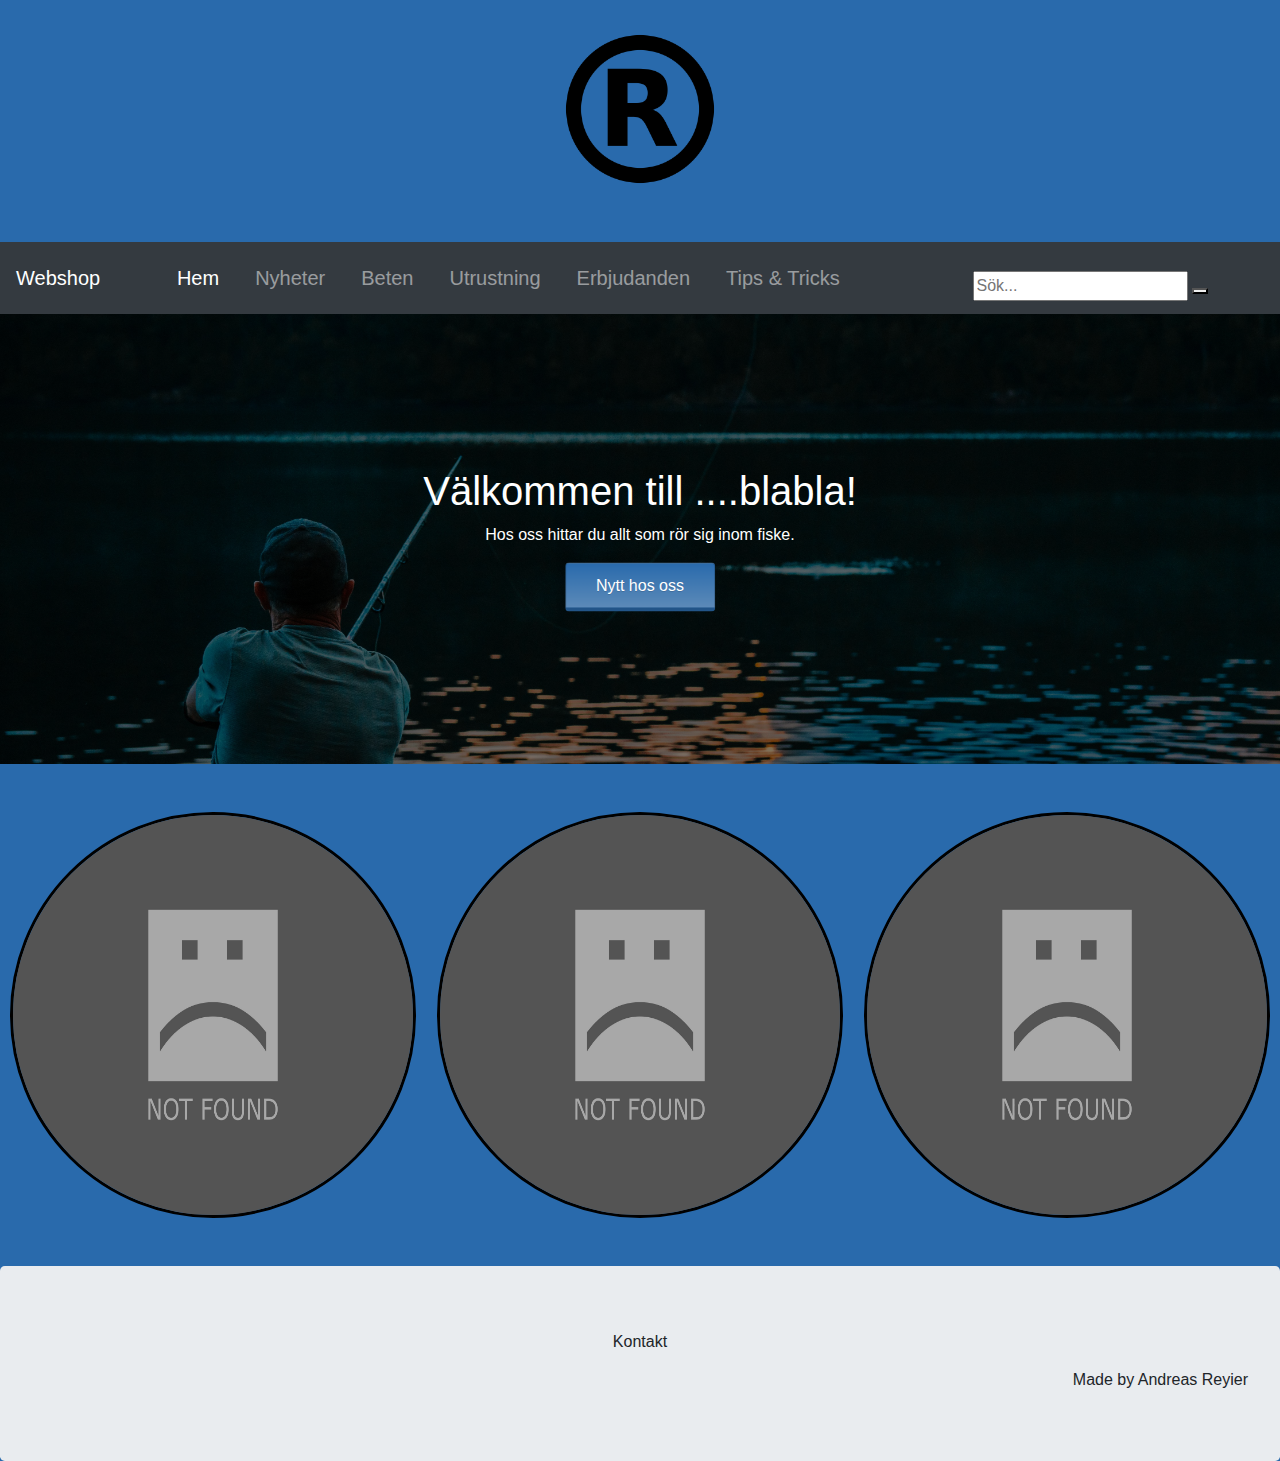
<file: index.html>
<!DOCTYPE html>
<html lang="sv">
<head>
    <meta charset="UTF-8">
    <meta name="viewport" content="width=device-width, initial-scale=1.0">
    <!-- Latest compiled and minified CSS -->
    <link rel="stylesheet" href="https://maxcdn.bootstrapcdn.com/bootstrap/4.4.1/css/bootstrap.min.css">

    <!-- jQuery library -->
    <script src="https://ajax.googleapis.com/ajax/libs/jquery/3.5.1/jquery.min.js"></script>

    <!-- Latest compiled JavaScript -->
    <script src="https://maxcdn.bootstrapcdn.com/bootstrap/4.4.1/js/bootstrap.min.js"></script>

    <!-- Popper JS -->
    <script src="https://cdnjs.cloudflare.com/ajax/libs/popper.js/1.16.0/umd/popper.min.js"></script>

    <!-- Font Awesome Icons -->
    <link rel="stylesheet" href="https://use.fontawesome.com/releases/v5.7.0/css/all.css" integrity="sha384-lZN37f5QGtY3VHgisS14W3ExzMWZxybE1SJSEsQp9S+oqd12jhcu+A56Ebc1zFSJ" crossorigin="anonymous">

    <!-- w3Schools -->
    <link rel="stylesheet" href="https://www.w3schools.com/w3css/3/w3.css">

    <!-- Material Icons -->
    <link href="https://fonts.googleapis.com/icon?family=Material+Icons" rel="stylesheet">

    <link rel="stylesheet" href="./myStyles.css">
    <script src="./myScripts.js"></script>
    <link rel="icon" href="#">
    <title>Webshop | Startsida</title>
</head>
<body>
    <div>
        <br>
        <img class="logo-image" src="Bilder/2000px-RegisteredTM.svg.png" alt="Logo">
        <br>
        <br>
    </div>

    <header>
        <nav class="navbar navbar-expand-sm bg-dark navbar-dark" id="navbar">
            <a class="navbar-brand" href="#">Webshop</a>
            <button class="navbar-toggler" type="button" data-toggle="collapse" data-target="#collapsibleNavbar">
                <span class="navbar-toggler-icon"></span>
            </button>

            <div class="navbar-brand collapse navbar-collapse justify-content-end">
                <ul class="navbar-nav">
                    <li class="nav-item">
                        <a class="nav-link active" href="index.html">Hem</a>
                    </li>

                    <li class="nav-item">
                        <a class="nav-link" href="news.html">Nyheter</a>
                    </li>

                    <li class="nav-item">
                        <a class="nav-link" href="#">Beten</a>
                    </li>

                    <li class="nav-item">
                        <a class="nav-link" href="#">Utrustning</a>
                    </li>

                    <li class="nav-item">
                        <a class="nav-link" href="#">Erbjudanden</a>
                    </li>

                    <li class="nav-item">
                        <a class="nav-link" href="#">Tips & Tricks</a>
                    </li>
                </ul>
            </div>

            <div class="collapse navbar-collapse justify-content-end" id="collapsibleNavbar">
                <ul class="navbar-nav">
                    <li class="nav-item">
                        <a class="nav-link fas fa-user w3-xxlarge" href="#"></a>
                    </li>

                    <li class="nav-item">
                        <a class="nav-link" href="#"></a>
                        <input class="searchbar" type="text" placeholder="Sök..." name="search">
                        <button type="submit"><i class="fas fa-search"></i></button>
                    </li>

                    <li class="nav-item">
                        <a class="nav-link fas fa-shopping-cart w3-xxlarge" href="#"></a>
                    </li>
                </ul>
            </div>
        </nav>
    </header>
        
    <!-- Banner/hero image -->
    <div class="hero-image">
        <div class="hero-text">
            <h1>Välkommen till ....blabla!</h1>
            <p>Hos oss hittar du allt som rör sig inom fiske.</p>
            <a class="btn-gradient blue" href="news.html">Nytt hos oss</a>
        </div>
        <br>
        <br>
    </div>

    <div>
        <br><br>
    </div>

    <div class="news-container">
        <div class="news-images">
            <img class="img" src="Bilder/not-found-image.jpg" alt="Nyheter">
        </div>
        <div class="news-images">
            <img class="img" src="Bilder/not-found-image.jpg" alt="Nyheter">
        </div>
        <div class="news-images">
            <img class="img" src="Bilder/not-found-image.jpg" alt="Nyheter">
        </div>
    </div>

    <div>
        <br><br>
    </div>
    <!-- News flip cards -->
    <!-- 
    <div class="news-container">
        <div>
            <h1 style="font-family: Arial;">Vad är nytt i vårt sortiment?</h1>
            <p></p>
        </div>
        <div class="flip-card">
            <div class="flip-card-inner">
                <div class="flip-card-front">
                    <img src="Bilder/img1.jpg" alt="Bete" style="width: 300px;height: 300px;">
                </div>
                <div class="flip-card-back">
                    <h1>Regnbågsdrag</h1>
                    <p>Ett bra drag för dig som söker den fina regnbågen.</p>
                </div>
            </div>
        </div>
        <div class="flip-card">
            <div class="flip-card-inner">
                <div class="flip-card-front">
                    <img src="Bilder/img2.jpg" alt="Bete" style="width: 300px;height: 300px;">
                </div>
                <div class="flip-card-back">
                    <h1>Jerkbait</h1>
                    <p>Ett bra bete för dig som söker den gäddan.</p>
                </div>
            </div>
        </div>
        <div class="flip-card">
            <div class="flip-card-inner">
                <div class="flip-card-front">
                    <img src="Bilder/img3.jpg" alt="Bete" style="width: 300px;height: 300px;">
                </div>
                <div class="flip-card-back">
                    <h1>Wobbler</h1>
                    <p>Ett bra bete för dig som söker den stora gammelgäddan.</p>
                </div>
            </div>
        </div>
    </div>
    -->

    <!-- Slideshow -->
    <!-- 

    <div class="slideshow-container">
        <div class="mySlides fade">
            <div class="numbertext">1 / 3</div>
            <img src="Bilder/img1.jpg" style="width: 100%">
            <div class="text">Caption Text</div>
        </div>

        <div class="mySlides fade">
            <div class="numbertext">2 / 3</div>
            <img src="Bilder/img2.jpg" style="width: 100%">
            <div class="text">Caption Two</div>
        </div>

        <div class="mySlides fade">
            <div class="numbertext">3 / 3</div>
            <img src="Bilder/img3.jpg" style="width: 100%">
            <div class="text">Caption Three</div>
        </div>

        --> 

        
        <!-- Next and previous buttons -->
        <!--
        <a class="prev" onclick="plusSlides(-1)">&#10094;</a>
        <a class="next" onclick="plusSlides(1)">&#10095;</a>
    </div>
    <br>
        --> 


    <!-- The dots/circles -->
    <!-- 
    <div style="text-align:center">
        <span class="dot" onclick="currentSlide(1)"></span>
        <span class="dot" onclick="currentSlide(2)"></span>
        <span class="dot" onclick="currentSlide(3)"></span>
    </div>
    -->

    <footer class="jumbotron text-center w3-padding-64 w3-xlarge" style="margin-bottom: 0;">
        <p>Kontakt</p>
        <a href="https://www.facebook.com/andreas.reyier" target="_blank"><i class="fab fa-facebook"></i></a>
        <a href="https://twitter.com/Lillreyier" target="_blank"><i class="fab fa-twitter"></i></a>
        <a href="https://www.linkedin.com/in/andreas-reyier-15b080b0/" target="_blank"><i class="fab fa-linkedin"></i></a>
        <a href="https://github.com/reyier93" target="_blank"><i class="fab fa-github"></i></a>
        <a href="mailto:reyier93@hotmail.com" target="_blank"><i class="fas fa-at"></i></a>
        <a href="tel:073-6430488" target="_blank"><i class="fas fa-mobile-alt"></i></a>
        <h6 class="text-right">Made by Andreas Reyier</h6>
    </footer>
</body>
</html>
</file>
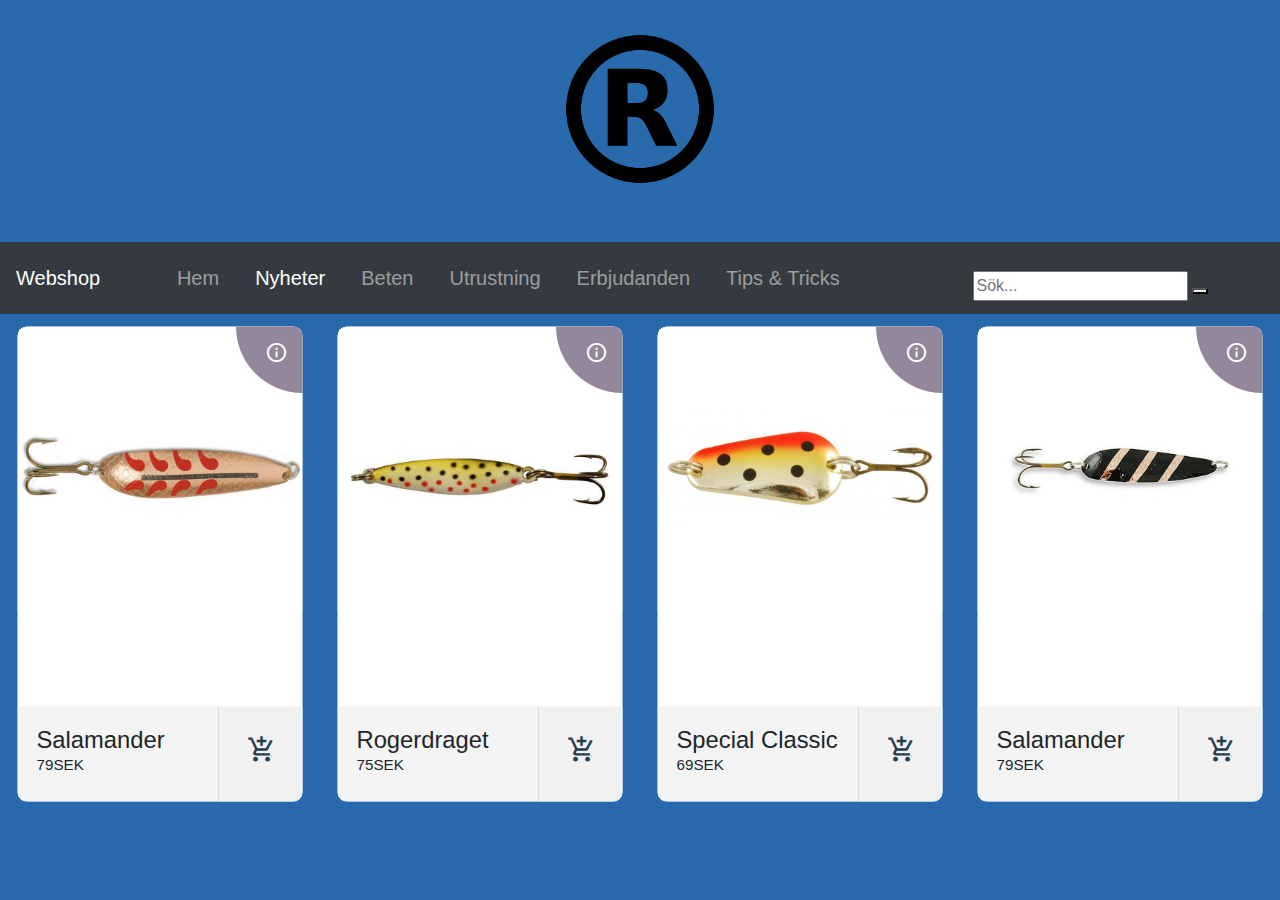
<file: news.html>
<!DOCTYPE html>
<html lang="sv">
<head>
    <meta charset="UTF-8">
    <meta name="viewport" content="width=device-width, initial-scale=1.0">
    <!-- Latest compiled and minified CSS -->
    <link rel="stylesheet" href="https://maxcdn.bootstrapcdn.com/bootstrap/4.4.1/css/bootstrap.min.css">

    <!-- jQuery library -->
    <script src="https://ajax.googleapis.com/ajax/libs/jquery/3.5.1/jquery.min.js"></script>

    <!-- Latest compiled JavaScript -->
    <script src="https://maxcdn.bootstrapcdn.com/bootstrap/4.4.1/js/bootstrap.min.js"></script>

    <!-- Popper JS -->
    <script src="https://cdnjs.cloudflare.com/ajax/libs/popper.js/1.16.0/umd/popper.min.js"></script>

    <!-- Font Awesome Icons -->
    <link rel="stylesheet" href="https://use.fontawesome.com/releases/v5.7.0/css/all.css" integrity="sha384-lZN37f5QGtY3VHgisS14W3ExzMWZxybE1SJSEsQp9S+oqd12jhcu+A56Ebc1zFSJ" crossorigin="anonymous">

    <!-- w3Schools -->
    <link rel="stylesheet" href="https://www.w3schools.com/w3css/3/w3.css">

    <!-- Material Icons -->
    <link href="https://fonts.googleapis.com/icon?family=Material+Icons" rel="stylesheet">

    <link rel="stylesheet" href="./myStyles.css">
    <title>Webshop | Nyheter</title>
</head>
<body>
    <div>
        <br>
        <img class="logo-image" src="Bilder/2000px-RegisteredTM.svg.png" alt="Logo">
        <br>
        <br>
    </div>

    <header>
        <nav class="navbar navbar-expand-sm bg-dark navbar-dark" id="navbar">
            <a class="navbar-brand" href="#">Webshop</a>
            <button class="navbar-toggler" type="button" data-toggle="collapse" data-target="#collapsibleNavbar">
                <span class="navbar-toggler-icon"></span>
            </button>

            <div class="navbar-brand collapse navbar-collapse justify-content-end">
                <ul class="navbar-nav">
                    <li class="nav-item">
                        <a class="nav-link" href="index.html">Hem</a>
                    </li>

                    <li class="nav-item">
                        <a class="nav-link active" href="news.html">Nyheter</a>
                    </li>

                    <li class="nav-item">
                        <a class="nav-link" href="#">Beten</a>
                    </li>

                    <li class="nav-item">
                        <a class="nav-link" href="#">Utrustning</a>
                    </li>

                    <li class="nav-item">
                        <a class="nav-link" href="#">Erbjudanden</a>
                    </li>

                    <li class="nav-item">
                        <a class="nav-link" href="#">Tips & Tricks</a>
                    </li>
                </ul>
            </div>

            <div class="collapse navbar-collapse justify-content-end" id="collapsibleNavbar">
                <ul class="navbar-nav">
                    <li class="nav-item">
                        <a class="nav-link fas fa-user w3-xxlarge" href="#"></a>
                    </li>

                    <li class="nav-item">
                        <a class="nav-link" href="#"></a>
                        <input class="searchbar" type="text" placeholder="Sök..." name="search">
                        <button type="submit"><i class="fas fa-search"></i></button>
                    </li>

                    <li class="nav-item">
                        <a class="nav-link fas fa-shopping-cart w3-xxlarge" href="#"></a>
                    </li>
                </ul>
            </div>
        </nav>
    </header>
    <div class="container-wrapper">
        <!--<div class="wrapper">
            <div class="container">
                <div class="top">
                    <img src"url">
                </div>
                <div class="bottom">
                    <div class="left">
                        <div class="details">
                            <h1>Skeddrag</h1>
                            <p>49SEK</p>
                        </div>
                        <div class="buy">
                            <i class="material-icons">add_shopping_cart</i>
                        </div>
                    </div>
                    <div class="right">
                        <div class="done">
                            <i class="material-icons">done</i>
                        </div>
                        <div class="details">
                            <h1>Chair</h1>
                            <p>Added to your cart</p>
                        </div>
                        <div class="remove"><i class="material-icons">clear</i>
                        </div>
                    </div>
                </div>
            </div>
            <div class="inside">
                <div class="icon">
                    <i class="material-icons">info_outline</i>
                </div>
                <div class="contents">
                    <table>
                        <tr>
                            <th>Längd</th>
                            <th>Bredd</th>
                            <th>Vikt</th>
                        </tr>
                        <tr>
                            <th>100mm</th>
                            <th>20mm</th>
                            <th>16g</th>
                        </tr>
                        <tr>
                            <th>Something</th>
                            <th>Something</th>
                        </tr>
                        <tr>
                            <td>200mm</td>
                            <td>200mm</td>
                        </tr>
                        <tr>
                            <th>Something</th>
                            <th>Something</th>
                        </tr>
                        <tr>
                            <td>200mm</td>
                            <td>200mm</td>
                        </tr>
                        <tr>
                            <th>Something</th>
                            <th>Something</th>
                        </tr>
                        <tr>
                            <td>200mm</td>
                            <td>200mm</td>
                        </tr>
                    </table>
                </div>
            </div> 
        </div>-->

        <!--<div class="wrapper">
         <div class="container">
                <div class="top">
                    <img src"url">
                </div>
                <div class="bottom">
                    <div class="left">
                        <div class="details">
                            <h1>Skeddrag</h1>
                            <p>49SEK</p>
                        </div>
                        <div class="buy">
                            <i class="material-icons">add_shopping_cart</i>
                        </div>
                    </div>
                    <div class="right">
                        <div class="done">
                            <i class="material-icons">done</i>
                        </div>
                        <div class="details">
                            <h1>Chair</h1>
                            <p>Added to your cart</p>
                        </div>
                        <div class="remove"><i class="material-icons">clear</i>
                        </div>
                    </div>
                </div>
            </div>
            <div class="inside">
                <div class="icon">
                    <i class="material-icons">info_outline</i>
                </div>
                <div class="contents">
                    <table>
                        <tr>
                            <th>Längd</th>
                            <th>Bredd</th>
                            <th>Vikt</th>
                        </tr>
                        <tr>
                            <th>100mm</th>
                            <th>20mm</th>
                            <th>16g</th>
                        </tr>
                        <tr>
                            <th>Something</th>
                            <th>Something</th>
                        </tr>
                        <tr>
                            <td>200mm</td>
                            <td>200mm</td>
                        </tr>
                        <tr>
                            <th>Something</th>
                            <th>Something</th>
                        </tr>
                        <tr>
                            <td>200mm</td>
                            <td>200mm</td>
                        </tr>
                        <tr>
                            <th>Something</th>
                            <th>Something</th>
                        </tr>
                        <tr>
                            <td>200mm</td>
                            <td>200mm</td>
                        </tr>
                    </table>
                </div>
            </div> 
        </div>-->

        <!-- <div class="wrapper">
            <div class="container">
                <div class="top">
                    <img class="image-lure" src"">
                </div>
                <div class="bottom">
                    <div class="left">
                        <div class="details">
                            <h1>Skeddrag</h1>
                            <p>49SEK</p>
                        </div>
                        <div class="buy">
                            <i class="material-icons">add_shopping_cart</i>
                        </div>
                    </div>
                    <div class="right">
                        <div class="done">
                            <i class="material-icons">done</i>
                        </div>
                        <div class="details">
                            <h1>Chair</h1>
                            <p>Added to your cart</p>
                        </div>
                        <div class="remove"><i class="material-icons">clear</i>
                        </div>
                    </div>
                </div>
            </div>
            <div class="inside">
                <div class="icon">
                    <i class="material-icons">info_outline</i>
                </div>
                <div class="contents">
                    <table>
                        <tr>
                            <th>Längd</th>
                            <th>Bredd</th>
                            <th>Vikt</th>
                        </tr>
                        <tr>
                            <td>100mm</th>
                            <td>20mm</th>
                            <thd>16g</th>
                        </tr>
                        <tr>
                            <th>Something</th>
                            <th>Something</th>
                        </tr>
                        <tr>
                            <td>200mm</td>
                            <td>200mm</td>
                        </tr>
                        <tr>
                            <th>Something</th>
                            <th>Something</th>
                        </tr>
                        <tr>
                            <td>200mm</td>
                            <td>200mm</td>
                        </tr>
                        <tr>
                            <th>Something</th>
                            <th>Something</th>
                        </tr>
                        <tr>
                            <td>200mm</td>
                            <td>200mm</td>
                        </tr>
                    </table>
                </div>
            </div> 
        </div>-->
    </div>
    <script src="./myScripts.js"></script>
</body>
</html>
</file>
<file: myStyles.css>
* {
  -webkit-box-sizing: content-box;
     -moz-box-sizing: content-box;
          box-sizing: content-box;
}
*:before,
*:after {
  -webkit-box-sizing: content-box;
     -moz-box-sizing: content-box;
          box-sizing: content-box;
}

html, body {
    height: 100%;
    background: #296aac;
    font-family: sans-serif;
  }
  /* Header image */
  .logo-image {
    border-radius: 50%;
    width: 150px;
    height: 150px;
    padding: 10px;
    margin-left: auto;
    margin-right: auto;
    display: block;
  }

  /* Navigation bar */
  /*
  #navbar {
    background-color: #296aac !important;
  }
  */

  #navbar li {
    padding-right: 20px;
  }
  .navbar:active {
    background-color: rgba(0, 0, 0, 0.5);
  }
  /* Change the color of links on hover */
  .searchbar:hover {
    background-color: #dddddd;
    color: black;
  }
  /* Style the search box inside the navigation bar */
  .searchbar input[type=text] {
    float: right;
    padding: 6px;
    border: none;
    margin-top: 8px;
    margin-right: 16px;
    font-size: 17px;
  }
  .searchbar button {
    float: right;
    padding: 6px 10px;
    margin-top: 8px;
    margin-right: 16px;
    background: #dddddd;
    font-size: 17px;
    border: none;
    cursor: pointer;
  }
  .searchbar button:hover {
    background: #cccccc;
  }
  /* When the screen is less than 600px wide, stack the links and the search field vertically instead of horizontally */
  @media screen and (max-width: 600px) {
    .searchbar, .searchbar input[type=text] {
      float: none;
      display: block;
      text-align: left;
      width: 100%;
      margin: 0;
      padding: 14px;
    }
    .searchbar input[type=text] {
      border: 1px solid #cccccc;
    }
  }
  /* The hero image */
  .hero-image {
    /* Use "linear-gradient" to add a darken background effect to the image (photographer.jpg). This will make the text easier to read */
    background-image: linear-gradient(rgba(0, 0, 0, 0.5), rgba(0, 0, 0, 0.5)), url("/Bilder/fisherman-casts-off.jpg");
    /* Set a specific height */
    height: 50%;
    /* Position and center the image to scale nicely on all screens */
    background-position: center;
    background-repeat: no-repeat;
    background-size: cover;
    position: relative;
  }
  /* Place text in the middle of the image */
  .hero-text {
    text-align: center;
    position: absolute;
    top: 50%;
    left: 50%;
    transform: translate(-50%, -50%);
    color: white;
  }
  /* Hero button */
  .btn-gradient {
    text-decoration: none;
    color: white;
    padding: 10px 30px;
    display: inline-block;
    position: relative;
    border: 1px solid rgba(0, 0, 0, 0.21);
    border-bottom: 4px solid rgba(0, 0, 0, 0.21);
    border-radius: 4px;
    text-shadow: 0 1px 0 rgba(0, 0, 0, 0.15);
  }
  .btn-gradient.blue {
    background: #296aac;
    background: -moz-linear-gradient(top, #296aac 0%, #5c8ab8 100%);
    background: -webkit-gradient(left top, left bottom, color-stop(0%, #296aac), color-stop(100%, #5c8ab8));
    background: -webkit-linear-gradient(top, #296aac 0%, #5c8ab8 100%);
    background: -o-linear-gradient(top, #296aac 0%, #5c8ab8 100%);
    background: -ms-linear-gradient(top, #296aac 0%, #5c8ab8 100%);
    background: linear-gradient(to bottom, #296aac 0%, #5c8ab8 100%);
    filter: progid:DXImageTransform.Microsoft.gradient(startColorstr='#6698cb', endColorstr='#5c8ab8', GradientType=0);
  }
  .btn-gradient.blue:active {
    background: rgba(41, 107, 172, 0.884);
  }

  /* News images */
  .news-container {
    display: flex;
  }
  .news-images {
    margin: auto;
    border-radius: 50%;
    border: 3px solid black;
    display: block;
  }
  .news-images .img {
    border-radius: 50%;
    width: 400px;
    height: 400px;
  }

  /* Product cards */
  .container-wrapper {
    display: flex;
  }
  .wrapper {
    width: 300px;
    height: 500px;
    background: white;
    margin: auto;
    position: relative;
    overflow: hidden;
    border-radius: 10px 10px 10px 10px;
    box-shadow: 0;
    transform: scale(0.95);
    transition: box-shadow 0.5s, transform 0.5s;
  }
  .wrapper:hover {
    transform: scale(1);
    box-shadow: 5px 20px 30px rgba(0, 0, 0, 0.2);
  }
  .wrapper .container {
    width: 100%;
    height: 100%;
    padding-left: 0px;
    padding-right: 0px;
  }
  .wrapper .container .top {
    height: 80%;
    width: 100%;
    background: no-repeat center center;
    -webkit-background-size: 100%;
    -moz-background-size: 100%;
    -o-background-size: 100%;
    background-size: 100%;
  }

  .wrapper .container .top .image-lure {
    max-width: 300px;
  }

  .wrapper .container .bottom {
    width: 200%;
    height: 20%;
    transition: transform 0.5s;
  }
  .wrapper .container .bottom.clicked {
    transform: translateX(-50%);
  }
  .wrapper .container .bottom h1 {
    margin: 0;
    padding: 0;
    font-size: 25px;
  }
  .wrapper .container .bottom p {
    margin: 0;
    padding: 0;
  }
  .wrapper .container .bottom .left {
    height: 100%;
    width: 50%;
    background: #f4f4f4;
    position: relative;
    float: left;
  }
  .wrapper .container .bottom .left .details {
    padding: 20px;
    float: left;
    width: calc(70% - 40px);
  }
  .wrapper .container .bottom .left .buy {
    float: right;
    width: calc(30% - 2px);
    height: 100%;
    background: #f1f1f1;
    transition: background 0.5s;
    border-left: solid thin rgba(0, 0, 0, 0.1);
  }
  .wrapper .container .bottom .left .buy i {
    font-size: 30px;
    padding: 30px;
    color: #254053;
    transition: transform 0.5s;
  }
  .wrapper .container .bottom .left .buy:hover {
    background: #A6CDDE;
  }
  .wrapper .container .bottom .left .buy:hover i {
    transform: translateY(5px);
    color: #00394B;
  }
  .wrapper .container .bottom .right {
    width: 50%;
    background: #A6CDDE;
    color: white;
    float: right;
    height: 200%;
    overflow: hidden;
  }
  .wrapper .container .bottom .right .details {
    padding: 20px;
    float: right;
    width: calc(70% - 40px);
    height: 55px;
  }
  .wrapper .container .bottom .right .done {
    width: calc(30% - 2px);
    float: left;
    transition: transform 0.5s;
    border-right: solid thin rgba(255, 255, 255, 0.3);
    height: 50%;
  }
  .wrapper .container .bottom .right .done i {
    font-size: 30px;
    padding: 30px;
    color: white;
  }
  .wrapper .container .bottom .right .remove {
    width: calc(30% - 1px);
    clear: both;
    border-right: solid thin rgba(255, 255, 255, 0.3);
    height: 50%;
    background: #BC3B59;
    transition: transform 0.5s, background 0.5s;
  }
  .wrapper .container .bottom .right .remove:hover {
    background: #9B2847;
  }
  .wrapper .container .bottom .right .remove:hover i {
    transform: translateY(5px);
  }
  .wrapper .container .bottom .right .remove i {
    transition: transform 0.5s;
    font-size: 30px;
    padding: 30px;
    color: white;
  }
  .wrapper .container .bottom .right:hover .remove, .wrapper .container .bottom .right:hover .done {
    transform: translateY(-100%);
  }
  .wrapper .inside {
    z-index: 9;
    background: #92879B;
    width: 140px;
    height: 140px;
    position: absolute;
    top: -70px;
    right: -70px;
    border-radius: 0px 0px 200px 200px;
    transition: all 0.5s, border-radius 2s, top 1s;
    overflow: hidden;
  }
  .wrapper .inside .icon {
    position: absolute;
    right: 85px;
    top: 85px;
    color: white;
    opacity: 1;
  }
  .wrapper .inside:hover {
    width: 100%;
    right: 0;
    top: 0;
    border-radius: 0;
    height: 80%;
  }
  .wrapper .inside:hover .icon {
    opacity: 0;
    right: 15px;
    top: 15px;
  }
  .wrapper .inside:hover .contents {
    opacity: 1;
    transform: scale(1);
    transform: translateY(0);
  }
  .wrapper .inside .contents {
    padding: 5%;
    opacity: 0;
    transform: scale(0.5);
    transform: translateY(-200%);
    transition: opacity 0.2s, transform 0.8s;
  }
  .wrapper .inside .contents table {
    text-align: left;
    width: 100%;
  }

  .wrapper .inside .contents table tr td {
    border-bottom: 10px solid #92879B;
  }
  .wrapper .inside .contents h1, .wrapper .inside .contents p, .wrapper .inside .contents table {
    color: white;
  }
  .wrapper .inside .contents p {
    font-size: 13px;
  }
</file>
